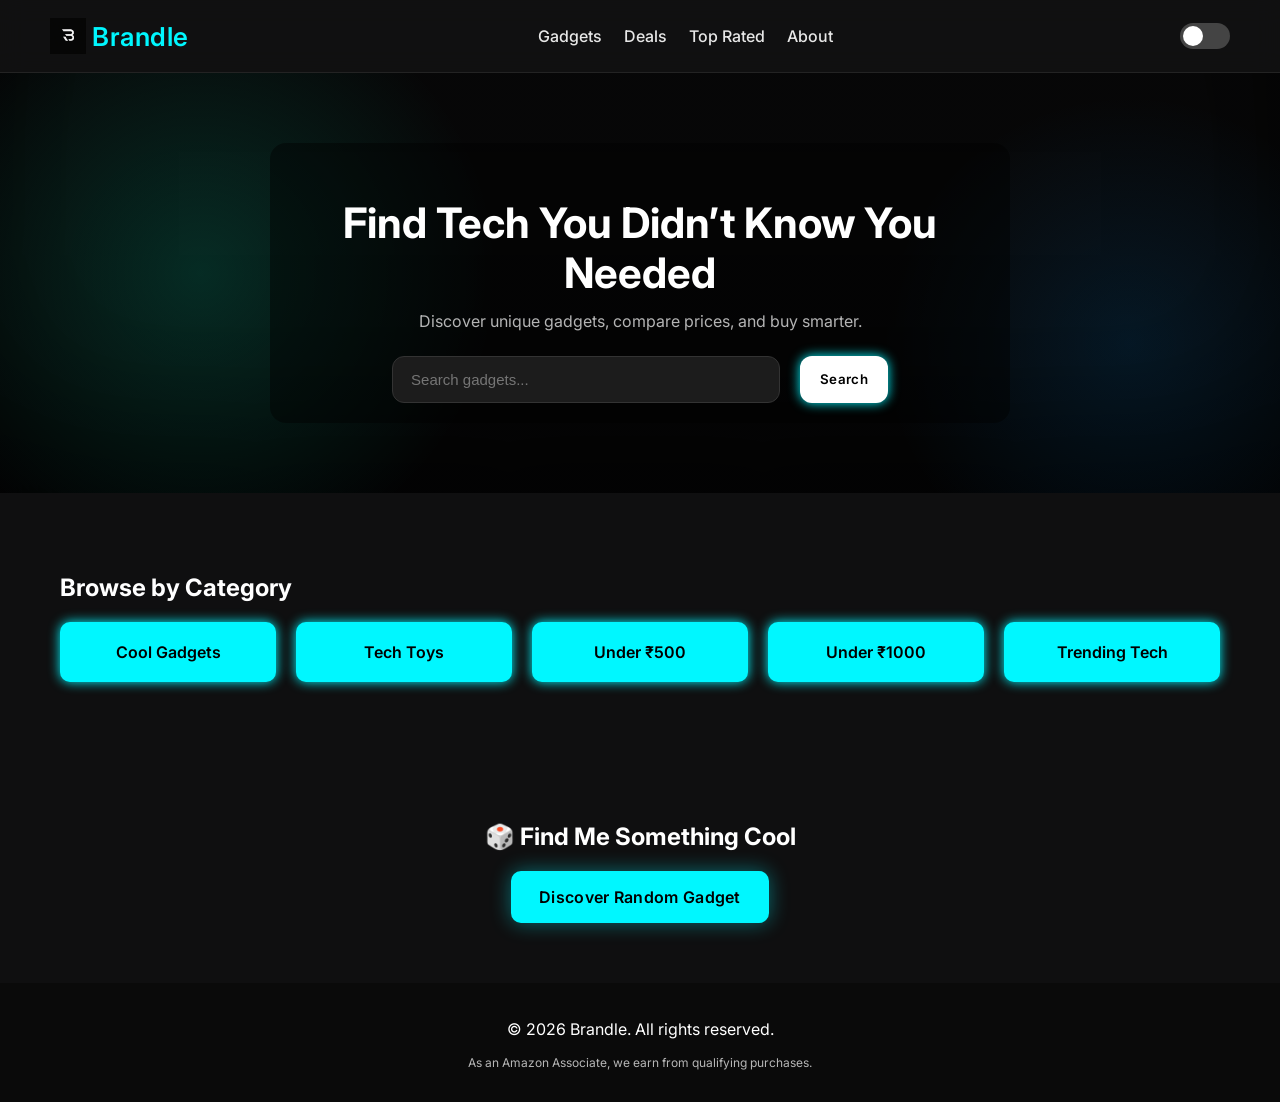
<file: index.html>
<!DOCTYPE html>
<html lang="en">

<head>

<meta charset="UTF-8">

<meta name="viewport" content="width=device-width, initial-scale=1.0">

<title>Brandle | Discover Rare Tech</title>

<link rel="stylesheet" href="styles.css">

<link href="https://fonts.googleapis.com/css2?family=Inter:wght@300;400;600;700&display=swap" rel="stylesheet">

</head>

<body>

<header>

<div class="logo" onclick="window.location.href='index.html'">

<img src="logo.png" class="logo-img">

<span>Brandle</span>

</div>
<nav>

<a href="products.html">Gadgets</a>

<a href="products.html?search=discount gadgets">Deals</a>

<a href="products.html?search=top rated gadgets">Top Rated</a>

<a href="about.html">About</a>

</nav>

<div class="toggle-container">
<label class="switch">
<input type="checkbox" id="modeToggle">
<span class="slider"></span>
</label>
</div>

  
</header>


<section class="hero">

<div class="hero-content">

<h1>Find Tech You Didn’t Know You Needed</h1>

<p>Discover unique gadgets, compare prices, and buy smarter.</p>

<div class="search-box">

<input id="searchInput" placeholder="Search gadgets...">

<button onclick="searchProduct()">Search</button>

</div>

</section>

<section class="categories">

<h2>Browse by Category</h2>

<div class="category-grid">

<div class="cat" onclick="openCategory('cool')">Cool Gadgets</div>

<div class="cat" onclick="openCategory('toys')">Tech Toys</div>

<div class="cat" onclick="openCategory('500')">Under ₹500</div>

<div class="cat" onclick="openCategory('1000')">Under ₹1000</div>

<div class="cat" onclick="openCategory('trending')">Trending Tech</div>

</section>

<section class="random-gadget">

<h2>🎲 Find Me Something Cool</h2>

<button onclick="randomGadget()" class="cool-btn">
Discover Random Gadget
</button>

</section>

<footer>

<p>© 2026 Brandle. All rights reserved.</p>
<p style="font-size:12px; opacity:0.7;">
As an Amazon Associate, we earn from qualifying purchases.
</p>
</footer>

<script src="script.js"></script>

</body>

</html>
</file>
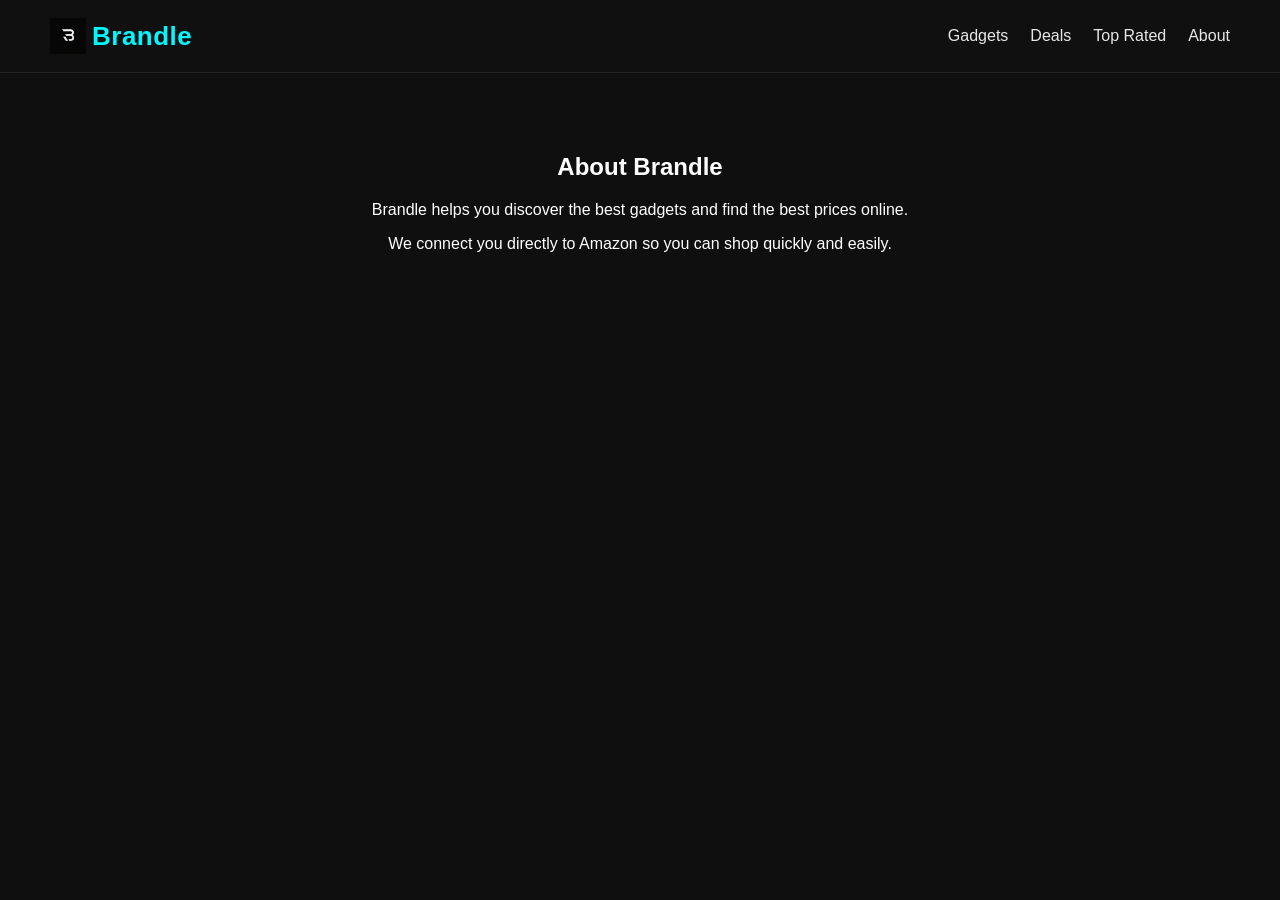
<file: about.html>
<!DOCTYPE html>
<html lang="en">

<head>
<meta charset="UTF-8">
<meta name="viewport" content="width=device-width, initial-scale=1.0">
<title>About Brandle</title>
<link rel="stylesheet" href="styles.css">
</head>

<body>

<header>

<div class="logo" onclick="window.location.href='index.html'">

<img src="logo.png" class="logo-img">

<span>Brandle</span>

</div>
<nav>

<a href="products.html">Gadgets</a>

<a href="products.html?search=discount gadgets">Deals</a>

<a href="products.html?search=top rated gadgets">Top Rated</a>

<a href="about.html">About</a>

</nav>

</header>
<section style="padding:60px; text-align:center;">

<h1>About Brandle</h1>

<p>
Brandle helps you discover the best gadgets and find the best prices online.
</p>

<p>
We connect you directly to Amazon so you can shop quickly and easily.
</p>

</section>

<script src="script.js"></script>
</body>
</html>
</file>
<file: styles.css>
body{
font-family:'Inter',sans-serif;
margin:0;
background:#121212;
color:#e5e5e5;
}


/* HEADER */

header{

position:sticky;
top:0;

background:rgba(18,18,18,0.6);

backdrop-filter:blur(12px);
-webkit-backdrop-filter:blur(12px);

border-bottom:1px solid rgba(255,255,255,0.08);

z-index:1000;

}

.logo{
font-size:24px;
font-weight:700;
}

nav{
display:flex;
align-items:center;
}

nav a{
margin-left:20px;
color:white;
text-decoration:none;
font-weight:500;
}


/* HERO SECTION */
.hero{

position:relative;

height:450px;

overflow:hidden;

display:flex;

align-items:center;

justify-content:center;

text-align:center;

}

.hero img{

width:100%;

height:100%;

object-fit:cover;

position:absolute;

top:0;
left:0;

z-index:-1;

}

.hero-content{

position:relative;

z-index:2;

color:white;

background:rgba(0,0,0,0.45);

padding:30px 40px;

border-radius:16px;

}

/* NEON BUTTONS (DARK MODE DEFAULT) */

.search-box button{
padding:12px 20px;
background:#00f7ff;
color:black;
border:none;
border-radius:6px;
margin-left:10px;
cursor:pointer;
box-shadow:0 0 12px #00f7ff;
}


/* CATEGORY SECTION */

.categories{
padding:60px;
}

.category-grid{
display:grid;
grid-template-columns:repeat(5,1fr);
gap:20px;
margin-top:20px;
}

.cat{
background:#00f7ff;
color:black;
padding:20px;
text-align:center;
border-radius:10px;
font-weight:600;
box-shadow:0 0 12px #00f7ff;
}


/* REVIEWS */

.reviews{
padding:60px;
}

.review-grid{
display:grid;
grid-template-columns:repeat(3,1fr);
gap:20px;
margin-top:20px;
}

.card{
background:#1e1e1e;
border-radius:10px;
overflow:hidden;
box-shadow:0 4px 15px rgba(0,0,0,0.5);
}

.card img{
width:100%;
height:180px;
object-fit:cover;
}

.card h3{
padding:15px;
color:white;
}


/* FOOTER */

footer{
background:#0a0a0a;
color:white;
text-align:center;
padding:20px;
}


/* LIGHT MODE */

.light-mode{
background:#f5f7fb;
color:#222;
}

.light-mode header{
background:#111827;
}

.light-mode .cat{
background:linear-gradient(135deg,#2563eb,#4f46e5);
color:white;
box-shadow:none;
}

.light-mode .search-box button{
background:#2563eb;
color:white;
box-shadow:none;
}

.light-mode .card{
background:white;
color:black;
}


/* IPHONE STYLE SWITCH */

.switch{
position:relative;
display:inline-block;
width:50px;
height:26px;
margin-left:20px;
}

.switch input{
opacity:0;
width:0;
height:0;
}

.slider{
position:absolute;
cursor:pointer;
top:0;
left:0;
right:0;
bottom:0;
background:#444;
border-radius:34px;
transition:.4s;
}

.slider:before{
position:absolute;
content:"";
height:20px;
width:20px;
left:3px;
bottom:3px;
background:white;
border-radius:50%;
transition:.4s;
}

input:checked + .slider{
background:#2563eb;
}

input:checked + .slider:before{
transform:translateX(24px);
}

/* MOBILE RESPONSIVE */

@media (max-width: 768px){

header{
flex-direction:column;
padding:15px;
}

nav{
margin-top:10px;
flex-wrap:wrap;
justify-content:center;
}

nav a{
margin:8px;
}

.hero{
height:350px;
padding:20px;
text-align:center;
justify-content:center;
}

.hero h1{
font-size:28px;
}

.search-box{
display:flex;
flex-direction:column;
align-items:center;
}

.search-box input{
width:80%;
margin-bottom:10px;
}

.search-box button{
margin-left:0;
width:150px;
}

.category-grid{
grid-template-columns:repeat(2,1fr);
}

.review-grid{
grid-template-columns:1fr;
}

.categories{
padding:30px;
}

.reviews{
padding:30px;
}

}

.card img{

width:100%;
height:200px;
object-fit:cover;

}

.buyBtn{

background:#00f7ff;
border:none;
padding:10px;
margin:10px;
cursor:pointer;
border-radius:6px;
font-weight:600;

}

.buyBtn:hover{

background:#00d7dd;

}

/* PRODUCT LIST */

.review-grid{
display:flex;
flex-direction:column;
gap:25px;
}


/* CARD */

.product-card{

display:flex;
align-items:center;
gap:25px;

background:#1f1f1f;

padding:20px;

border-radius:12px;

box-shadow:0 6px 20px rgba(0,0,0,0.4);

}


/* IMAGE */

.product-image img{

width:200px;
height:150px;

object-fit:contain;

background:white;

padding:10px;

border-radius:8px;

}


/* TEXT */

.product-info h3{

font-size:20px;

margin-bottom:5px;

}


.price{

font-size:18px;

color:#00f7ff;

font-weight:600;

}


/* AMAZON BUTTON */

.amazon-btn{

background:linear-gradient(135deg,#ff9900,#ffb84d);

border:none;

padding:10px 18px;

border-radius:8px;

font-weight:600;

cursor:pointer;

color:black;

margin-top:10px;

}

/* FILTER STYLE */

#priceFilter{

padding:10px 14px;

border-radius:8px;

border:none;

background:#00f7ff;

color:black;

font-weight:600;

font-size:14px;

margin-left:10px;
  
cursor:pointer;}

/* PRODUCT GRID */

.review-grid{
display:flex;
flex-direction:column;
gap:30px;
padding-top:30px;
}


/* PRODUCT CARD */

.product-card{

display:flex;
align-items:center;
gap:30px;

background:#1c1c1c;

border-radius:16px;

padding:25px;

box-shadow:0 10px 25px rgba(0,0,0,0.5);

transition:all 0.25s ease;

}

.product-card:hover{

transform:translateY(-3px);

box-shadow:0 14px 35px rgba(0,0,0,0.7);

}


/* PRODUCT IMAGE */

.product-image img{

width:220px;

height:160px;

object-fit:contain;

background:white;

border-radius:10px;

padding:10px;

}


/* PRODUCT INFO */

.product-info{

display:flex;
flex-direction:column;
gap:12px;

}

.product-info h3{

font-size:20px;

font-weight:600;

line-height:1.4;

}


/* PRICE */

.price{

font-size:18px;

font-weight:600;

color:#00f7ff;

}

/* AMAZON BUTTON */

.amazon-btn{

background:linear-gradient(135deg,#ff9900,#ffc266);

border:none;

padding:12px 20px;

border-radius:10px;

font-weight:600;

font-size:14px;

cursor:pointer;

color:black;

width:170px;

transition:all 0.2s ease;

}

.amazon-btn:hover{

transform:scale(1.05);

box-shadow:0 6px 18px rgba(0,0,0,0.4);

}

/* SEARCH BAR */

.search-box{

display:flex;

justify-content:center;

gap:10px;

margin-top:25px;

}

.search-box input{

width:350px;

padding:12px 16px;

border-radius:10px;

border:none;

font-size:15px;

}

.search-box button{

padding:12px 18px;

border-radius:10px;

border:none;

background:#00f7ff;

font-weight:600;

cursor:pointer;

}

/* BUTTON FONT */

button{

font-family: 'Inter', sans-serif;

letter-spacing:0.3px;

}


/* BUY BUTTON */

.amazon-btn{

background:#ff9900;

color:black;

border:none;

padding:12px 22px;

border-radius:12px;

font-weight:600;

font-size:14px;

cursor:pointer;

transition:all 0.2s ease;

}

.amazon-btn:hover{

background:#ffb84d;

transform:translateY(-2px);

}


/* FILTER */

#priceFilter{

padding:12px 16px;

border-radius:10px;

border:none;

background:#00f7ff;

font-weight:600;

font-size:14px;

cursor:pointer;

margin-left:10px;

}


/* LOADING ANIMATION */

.loader{

border:6px solid #f3f3f3;

border-top:6px solid #00f7ff;

border-radius:50%;

width:50px;

height:50px;

animation:spin 1s linear infinite;

margin:50px auto;

}

@keyframes spin{

0%{transform:rotate(0deg)}

100%{transform:rotate(360deg)}

}
header{

background:rgba(20,20,20,0.6);

backdrop-filter:blur(10px);

border-bottom:1px solid rgba(255,255,255,0.1);

}

.search-box input{

background:#1f1f1f;

border:1px solid rgba(255,255,255,0.1);

padding:14px 18px;

border-radius:14px;

color:white;

width:420px;

}

.product-card{

transition:all 0.25s ease;

}

.product-card:hover{

transform:translateY(-4px);

box-shadow:0 15px 40px rgba(0,0,0,0.6);

}

/* HEADER */

header{

display:flex;
justify-content:space-between;
align-items:center;

padding:18px 50px;

background:rgba(18,18,18,0.75);

backdrop-filter:blur(12px);

border-bottom:1px solid rgba(255,255,255,0.08);

}

.logo{

font-size:26px;

font-weight:700;

letter-spacing:1px;

color:#00f7ff;

}

nav a{

margin-left:22px;

font-weight:500;

opacity:0.9;

}

nav a:hover{

color:#00f7ff;

}

.hero{

height:420px;

display:flex;
align-items:center;
justify-content:center;

text-align:center;

background:linear-gradient(180deg,#111,#000);

}

.hero h1{

font-size:42px;

margin-bottom:12px;

}

.hero p{

opacity:0.7;

margin-bottom:25px;

}

.rating{

font-size:14px;

color:#ffcc00;

font-weight:600;

margin-bottom:5px;

}

.hero{

height:450px;
position:relative;
overflow:hidden;

background-size:cover;
background-position:center;

display:flex;
align-items:center;
justify-content:center;

}

.hero h1{
font-size:42px;
z-index:2;
}



.hidden-gems{

padding:60px;

}

.gems-grid{

display:flex;

gap:20px;

margin-top:20px;

}

.gem{

background:#1e1e1e;

padding:20px;

border-radius:12px;

flex:1;

}


.random-gadget{

padding:60px;

text-align:center;

}

.cool-btn{

background:#00f7ff;

padding:14px 24px;

border:none;

border-radius:10px;

font-weight:600;

cursor:pointer;

}


/* MOBILE RESPONSIVE */

@media (max-width: 768px){

/* HEADER */

header{
flex-direction:column;
padding:15px;
text-align:center;
}

/* NAV */

nav{
margin-top:10px;
}

nav a{
margin:8px;
display:inline-block;
}

/* HERO */

.hero{
height:350px;
padding:20px;
}

.hero h1{
font-size:26px;
}

/* SEARCH */

.search-box{
flex-direction:column;
align-items:center;
}

.search-box input{
width:90%;
margin-bottom:10px;
}

.search-box button{
width:150px;
}

/* CATEGORY GRID */

.category-grid{
grid-template-columns:repeat(2,1fr);
}

/* PRODUCT CARDS */

.product-card{
flex-direction:column;
text-align:center;
}

.product-image img{
width:100%;
height:auto;
}

.product-info{
align-items:center;
}

/* GEMS SECTION */

.gems-grid{
flex-direction:column;
}

/* BUTTON */

.cool-btn{
width:80%;
}

}

.cool-btn{

font-size:16px;
padding:16px 28px;

box-shadow:0 0 20px rgba(0,247,255,0.4);

}


/* CHECK PRICE BUTTON */

.price-btn{

background:linear-gradient(135deg,#00f7ff,#00c3ff);

color:black;

border:none;

padding:12px 22px;

border-radius:12px;

font-weight:600;

font-size:14px;

cursor:pointer;

transition:all 0.25s ease;

width:180px;

}

.price-btn:hover{

transform:translateY(-2px);

box-shadow:0 8px 20px rgba(0,247,255,0.4);

}


/* CLEAN PRODUCT CARD */

.product-card{

display:flex;
align-items:center;
gap:25px;

background:#181818;

padding:20px;

border-radius:16px;

border:1px solid rgba(255,255,255,0.05);

transition:all 0.25s ease;

}

.product-card:hover{

transform:translateY(-3px);

box-shadow:0 12px 30px rgba(0,0,0,0.6);

}


/* IMAGE CLEAN */

.product-image img{

width:180px;
height:140px;

object-fit:contain;

background:white;

border-radius:10px;

padding:8px;

}

/* ===== GLOBAL FONT ===== */

body{
font-family: 'Inter', sans-serif;
background:#0f0f10;
color:white;
}


/* ===== HERO PREMIUM ===== */

.hero{

height:420px;

display:flex;
align-items:center;
justify-content:center;

text-align:center;

background:linear-gradient(180deg,#0f0f10,#000);

}

.hero h1{

font-size:42px;
font-weight:700;

}

.hero p{

opacity:0.6;
margin-top:10px;

}


/* ===== SEARCH PREMIUM ===== */

.search-box input{

background:#1a1a1d;

border:1px solid rgba(255,255,255,0.08);

color:white;

padding:14px 18px;

border-radius:14px;

width:380px;

}

.search-box button{

background:#ffffff;

color:black;

border:none;

padding:14px 20px;

border-radius:14px;

font-weight:600;

cursor:pointer;

}


/* ===== BUTTON (NEW CLEAN STYLE) ===== */

.price-btn{

background:#ffffff;

color:black;

border:none;

padding:12px 20px;

border-radius:12px;

font-weight:600;

font-size:14px;

cursor:pointer;

transition:all 0.2s ease;

}

.price-btn:hover{

background:#eaeaea;

transform:translateY(-2px);

}


/* ===== FILTER (CLEAN & PREMIUM) ===== */

#priceFilter, #ratingFilter{

background:#1a1a1d;

color:white;

border:1px solid rgba(255,255,255,0.1);

padding:10px 14px;

border-radius:10px;

font-size:14px;

font-weight:500;

margin-right:10px;

cursor:pointer;

}


/* ===== PRODUCT CARD CLEAN ===== */

.product-card{

background:#161616;

border-radius:16px;

padding:20px;

display:flex;

gap:25px;

border:1px solid rgba(255,255,255,0.05);

}

.product-image img{

width:170px;
height:130px;

object-fit:contain;

background:white;

border-radius:10px;

padding:8px;

}

.loader{

border:6px solid #222;

border-top:6px solid #fff;

border-radius:50%;

width:50px;
height:50px;

animation:spin 1s linear infinite;

margin:60px auto;

}

@keyframes spin{

0%{transform:rotate(0deg);}
100%{transform:rotate(360deg);}

}

.price-btn{

background:#ffffff;
color:#000;

border:none;

padding:10px 18px;

border-radius:8px;

font-weight:500;

cursor:pointer;

}
#priceFilter, #ratingFilter{

background:#1c1c1c;
color:white;

border:1px solid #333;

padding:8px 12px;

border-radius:6px;

}

/* LOADING SPINNER */

.loader{

border:5px solid #222;

border-top:5px solid #fff;

border-radius:50%;

width:50px;
height:50px;

animation:spin 1s linear infinite;

margin:60px auto;

}

@keyframes spin{

0%{transform:rotate(0deg);}
100%{transform:rotate(360deg);}

}

.hero{

height:420px !important;

background-size:cover !important;

background-position:center !important;

}

.rating{

color:#ffd700;
font-size:14px;

}

.reviews{

color:#aaa;
font-size:12px;
margin-left:5px;

}

.trust{

font-size:12px;
color:#4caf50;
margin-top:4px;

}

/* NAVBAR LOGO */

/* NAVBAR LOGO FINAL FIX */

.logo{

display:flex;
align-items:center;

gap:6px;

font-weight:600;

cursor:pointer;

letter-spacing:0.5px;

}

/* BIGGER B ICON */

.logo-img{

width:36px;
height:36px;

object-fit:contain;

}

.price-btn{

transition:all 0.2s ease;

}

.price-btn:hover{

transform:translateY(-2px);

background:#eaeaea;

}

.product-card{

transition:all 0.2s ease;

}

.product-card:hover{

transform:translateY(-3px);

box-shadow:0 10px 25px rgba(0,0,0,0.5);

}

/* HERO PREMIUM LOOK */

.hero-content{

max-width:700px;

margin:auto;

padding:20px;

}

.hero h1{

font-size:42px;

line-height:1.2;

}

.hero p{

font-size:16px;

opacity:0.7;

margin-top:10px;

}

.search-box{

margin-top:25px;

display:flex;
gap:10px;
justify-content:center;

}

.search-box input{

background:#1c1c1c;

border:1px solid #333;

color:white;

padding:14px 18px;

border-radius:12px;

width:350px;

}

.search-box button{

background:white;

color:black;

border:none;

padding:14px 20px;

border-radius:12px;

font-weight:600;

cursor:pointer;

}

.hero{

box-shadow:inset 0 -100px 150px rgba(0,0,0,0.7);

}

/* HERO GRADIENT GLOW */

.hero{

position:relative;

overflow:hidden;

}

/* GLOW LAYER */

.hero::before{

content:"";

position:absolute;

width:600px;
height:600px;

background:radial-gradient(circle, rgba(0,255,200,0.15), transparent 70%);

top:-100px;
left:-100px;

z-index:0;

}

/* SECOND GLOW */

.hero::after{

content:"";

position:absolute;

width:500px;
height:500px;

background:radial-gradient(circle, rgba(0,150,255,0.12), transparent 70%);

bottom:-100px;
right:-100px;

z-index:0;

}

/* KEEP TEXT ABOVE */

.hero-content{

position:relative;
z-index:2;

}

/* PRODUCTS PAGE FIX */

.products{
padding:40px;
}

.review-grid{
display:flex;
flex-direction:column;
gap:20px;
}

.product-info{
display:flex;
flex-direction:column;
justify-content:center;
}

.price{
font-size:18px;
font-weight:600;
margin:8px 0;
}

/* PREMIUM PRODUCT CARD */

.product-card{

display:flex;
gap:20px;

background:#161616;

padding:18px;

border-radius:14px;

align-items:center;

border:1px solid rgba(255,255,255,0.05);

transition:all 0.2s ease;

}

.product-card:hover{

transform:translateY(-3px);

box-shadow:0 12px 30px rgba(0,0,0,0.6);

}


/* IMAGE */

.product-image img{

width:140px;
height:110px;

object-fit:contain;

background:white;

border-radius:10px;

padding:6px;

}


/* INFO BLOCK */

.product-info{

display:flex;
flex-direction:column;
justify-content:center;

gap:6px;

max-width:500px;

}


/* TITLE */

.product-info h3{

font-size:16px;

line-height:1.3;

}


/* PRICE */

.price{

font-size:18px;
font-weight:600;

}


/* BUTTON */

.price-btn{

margin-top:6px;

background:#fff;
color:#000;

border:none;

padding:10px 16px;

border-radius:8px;

font-weight:600;

cursor:pointer;

transition:all 0.2s ease;

}

.price-btn:hover{

background:#eaeaea;

}
.price-btn{

background:#ffffff;
color:#000;

border:none;

padding:10px 18px;

border-radius:8px;

font-weight:500;

font-size:14px;

cursor:pointer;

transition:all 0.2s ease;

}

.price-btn:hover{

background:#eaeaea;

transform:translateY(-1px);

}
</file>
